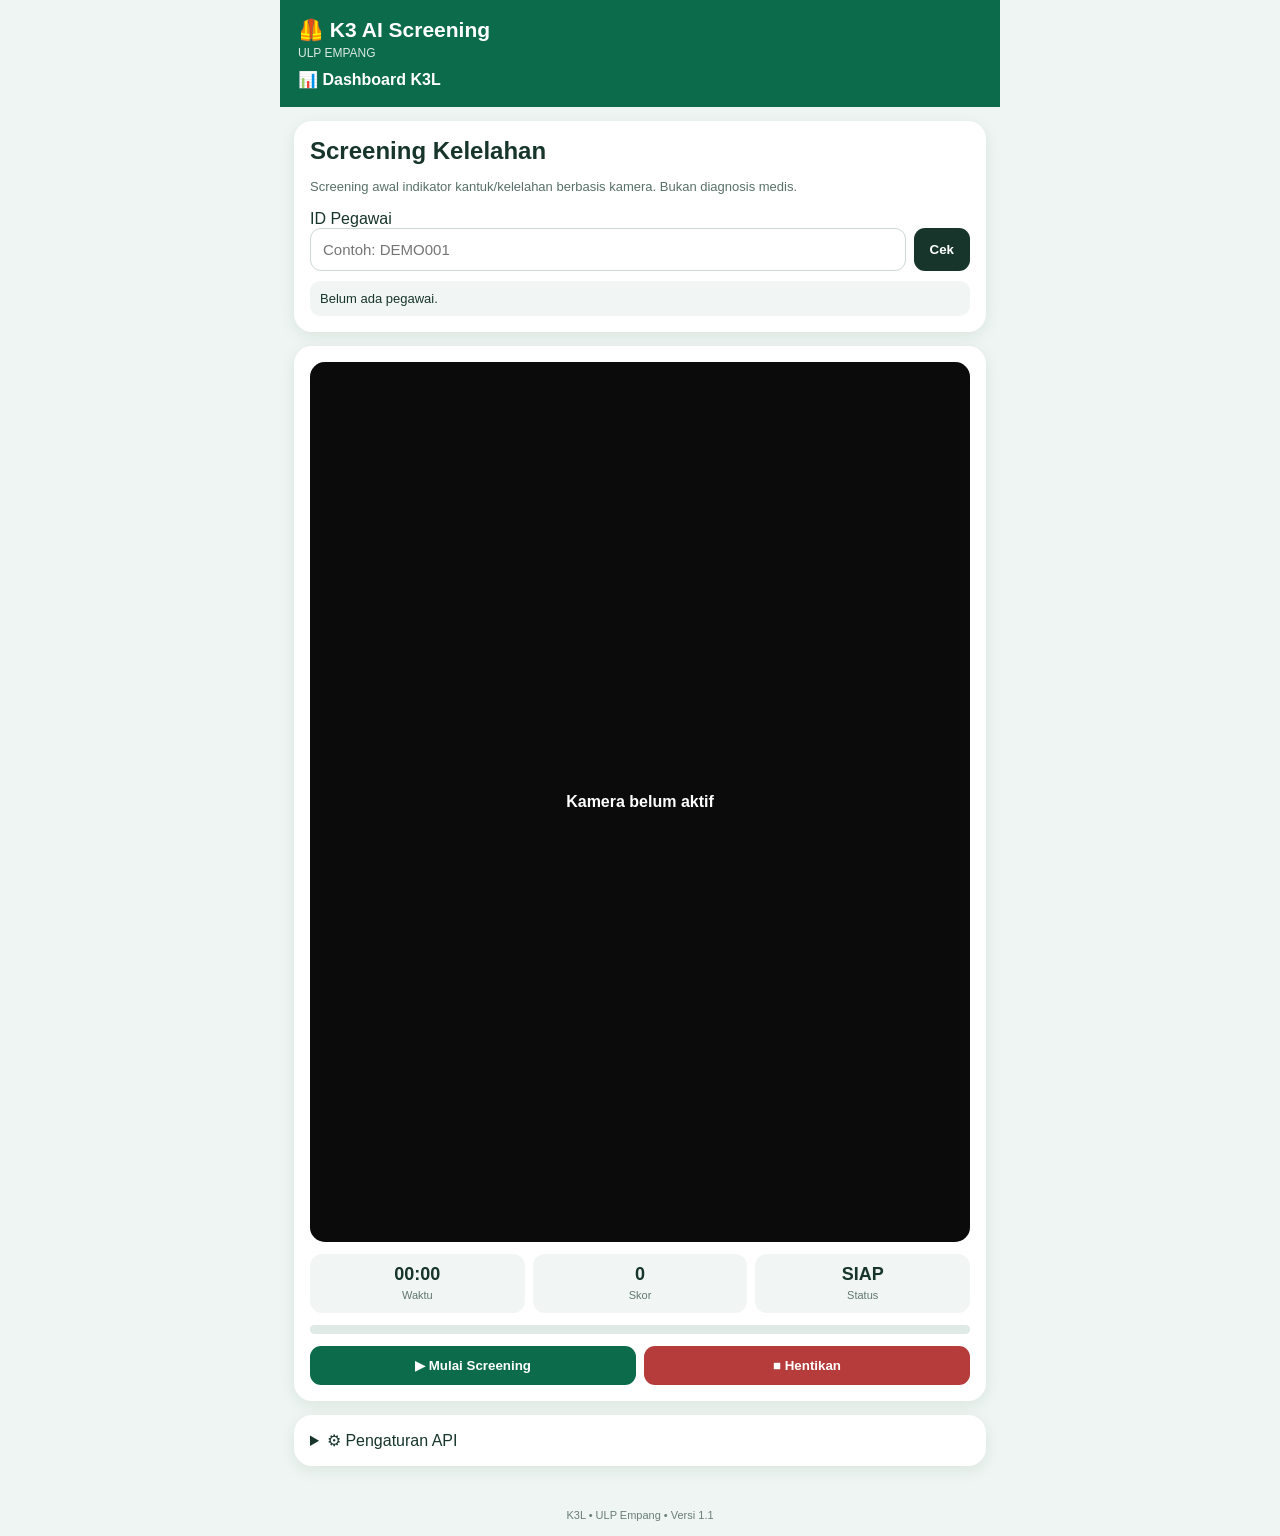
<file: index.html>
<!doctype html><html lang="id"><head><meta charset="utf-8"><meta name="viewport" content="width=device-width,initial-scale=1"><meta name="theme-color" content="#0b6b4b"><link rel="manifest" href="manifest.webmanifest"><link rel="stylesheet" href="style.css"><title>K3 AI Screening ULP Empang</title></head><body><div class="app"><header><div class="brand">🦺 K3 AI Screening</div><div class="unit">ULP EMPANG</div><a href="dashboard.html" style="display:inline-block;margin-top:10px;color:#fff;text-decoration:none;font-weight:700">📊 Dashboard K3L</a></header><main><section class="card"><h1>Screening Kelelahan</h1><p>Screening awal indikator kantuk/kelelahan berbasis kamera. Bukan diagnosis medis.</p><label>ID Pegawai</label><div class="row"><input id="employeeId" placeholder="Contoh: DEMO001"><button id="checkBtn">Cek</button></div><div id="employeeInfo" class="info">Belum ada pegawai.</div></section><section class="card"><div class="video-wrap"><video id="video" autoplay playsinline muted></video><div id="cameraOverlay" class="overlay">Kamera belum aktif</div></div><div class="metrics"><div><b id="timer">00:00</b><span>Waktu</span></div><div><b id="score">0</b><span>Skor</span></div><div><b id="status">SIAP</b><span>Status</span></div></div><div class="progress"><i id="progress"></i></div><div class="actions"><button id="startBtn" class="primary">▶ Mulai Screening</button><button id="stopBtn" class="danger" disabled>■ Hentikan</button></div></section><section id="result" class="card hidden"><h2>Hasil Screening</h2><div id="resultBadge" class="badge">—</div><div id="resultText"></div><button id="saveBtn" class="primary">☁ Simpan ke Spreadsheet</button></section><section class="card"><details><summary>⚙ Pengaturan API</summary><input id="apiUrl"><button id="saveApi">Simpan URL API</button></details></section></main><footer>K3L • ULP Empang • Versi 1.1</footer></div><script src="screening.js?v=3"></script><script>if('serviceWorker'in navigator)navigator.serviceWorker.register('sw.js');</script></body></html>
</file>
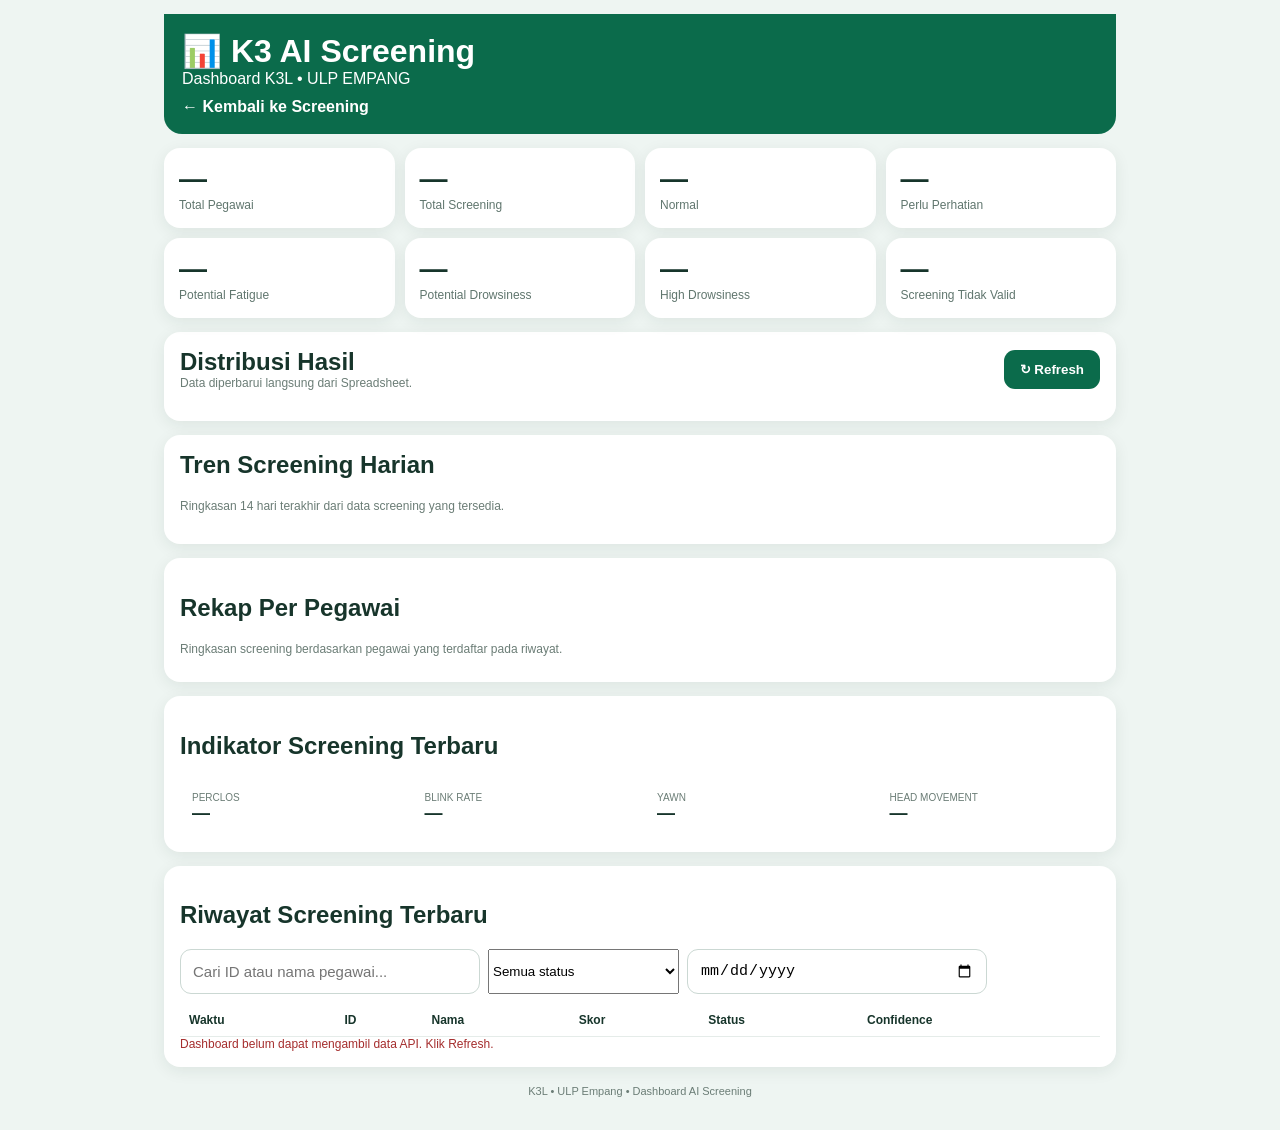
<file: dashboard.html>
<!doctype html><html lang="id"><head><meta charset="utf-8"><meta name="viewport" content="width=device-width,initial-scale=1"><meta name="theme-color" content="#0b6b4b"><link rel="stylesheet" href="style.css"><title>Dashboard K3L ULP Empang</title><style>
.dash{max-width:980px;margin:auto;padding:14px}.dash-head{background:#0b6b4b;color:#fff;border-radius:0 0 18px 18px;padding:18px;margin-bottom:14px}.dash-head h1{margin:0}.back{display:inline-block;margin-top:10px;color:#fff;text-decoration:none;font-weight:700}.grid{display:grid;grid-template-columns:repeat(4,1fr);gap:10px}.stat{background:#fff;border-radius:16px;padding:15px;box-shadow:0 4px 16px #17352b14}.stat b{display:block;font-size:28px}.stat span{font-size:12px;color:#60766e}.panel{background:#fff;border-radius:16px;padding:16px;margin-top:14px;box-shadow:0 4px 16px #17352b14}.bars{display:grid;gap:10px}.barrow{display:grid;grid-template-columns:150px 1fr 45px;align-items:center;gap:8px;font-size:13px}.bar{height:12px;background:#e5ece9;border-radius:9px;overflow:hidden}.bar i{display:block;height:100%;background:#0b6b4b}.table{width:100%;border-collapse:collapse;font-size:12px}.table th,.table td{padding:9px;border-bottom:1px solid #e5ece9;text-align:left}.table tbody tr{cursor:pointer}.table tbody tr:hover{background:#f3f8f6}.pill{display:inline-block;padding:4px 8px;border-radius:999px;font-size:10px;font-weight:800}.p-normal{background:#e7f6ee;color:#0b6b4b}.p-warn{background:#fff3d6;color:#8a5a00}.p-danger{background:#fde8e8;color:#a52d2d}.p-pending{background:#eef1f3;color:#58656b}.detail{display:none;margin-top:12px;padding:14px;border-radius:12px;background:#f5f9f7}.detail.show{display:block}.detail-grid{display:grid;grid-template-columns:repeat(3,1fr);gap:10px}.mini-grid{display:grid;grid-template-columns:repeat(4,1fr);gap:10px}.mini{background:#fff;border-radius:12px;padding:12px}.mini small{display:block;color:#6b7d76;font-size:10px}.mini b{font-size:18px}.history-chart{display:grid;gap:8px;margin-top:12px}.history-item{display:grid;grid-template-columns:115px 1fr 45px;gap:8px;align-items:center;font-size:11px}.history-bar{height:10px;background:#e5ece9;border-radius:8px;overflow:hidden}.history-bar i{display:block;height:100%;background:#0b6b4b}.chart-legend{font-size:10px;color:#6b7d76;margin-top:8px}.report-actions{display:flex;gap:8px;margin-top:12px;flex-wrap:wrap}.report-btn{background:#0b6b4b;color:#fff;border:0;border-radius:9px;padding:9px 13px;font-weight:700;cursor:pointer}.report-btn.secondary{background:#eef4f1;color:#0b6b4b}@media print{body{background:#fff!important}.dash{max-width:none}.dash-head,.grid,.panel:not(#employeeReport),footer{display:none!important}.panel#employeeReport{display:block!important;box-shadow:none!important;border:1px solid #ddd}.report-actions{display:none!important}}.metric-chart{display:grid;gap:7px;margin-top:10px}.metric-row{display:grid;grid-template-columns:115px 1fr 55px;gap:8px;align-items:center;font-size:11px}.metric-bar{height:9px;background:#e5ece9;border-radius:8px;overflow:hidden}.metric-bar i{display:block;height:100%;background:#0b6b4b}.employee-list{display:grid;gap:8px}.emp-row{display:grid;cursor:pointer;grid-template-columns:1.4fr 70px 70px 70px 70px;gap:8px;align-items:center;padding:10px;border-bottom:1px solid #e5ece9;font-size:12px}.emp-row b{font-size:13px}.emp-bar{height:8px;background:#e5ece9;border-radius:8px;overflow:hidden}.emp-bar i{display:block;height:100%;background:#0b6b4b}@media(max-width:700px){.mini-grid{grid-template-columns:repeat(2,1fr)}.emp-row{grid-template-columns:1fr 55px 55px 55px 55px}}.detail-grid div{background:#fff;border-radius:10px;padding:10px}.detail-grid small{display:block;color:#6b7d76;font-size:10px}.detail-grid b{font-size:14px}@media(max-width:700px){.detail-grid{grid-template-columns:1fr 1fr}}.muted{color:#6b7d76;font-size:12px}.status{font-weight:800}.error{color:#a52d2d}.refresh{background:#0b6b4b;color:#fff}.search{display:flex;gap:8px}.search input{max-width:300px}@media(max-width:700px){.grid{grid-template-columns:repeat(2,1fr)}.barrow{grid-template-columns:110px 1fr 35px}.table{min-width:650px}.panel{overflow:auto}}
</style></head><body><div class="dash"><header class="dash-head"><h1>📊 K3 AI Screening</h1><div>Dashboard K3L • ULP EMPANG</div><a class="back" href="./">← Kembali ke Screening</a></header>
<div class="grid"><div class="stat"><b id="employees">—</b><span>Total Pegawai</span></div><div class="stat"><b id="screenings">—</b><span>Total Screening</span></div><div class="stat"><b id="normal">—</b><span>Normal</span></div><div class="stat"><b id="attention">—</b><span>Perlu Perhatian</span></div></div>
<div class="grid" style="margin-top:10px"><div class="stat"><b id="fatigue">—</b><span>Potential Fatigue</span></div><div class="stat"><b id="drowsiness">—</b><span>Potential Drowsiness</span></div><div class="stat"><b id="high">—</b><span>High Drowsiness</span></div><div class="stat"><b id="invalid">—</b><span>Screening Tidak Valid</span></div></div>
<div class="panel"><div style="display:flex;justify-content:space-between;align-items:center;gap:8px"><div><h2 style="margin:0">Distribusi Hasil</h2><div class="muted">Data diperbarui langsung dari Spreadsheet.</div></div><button class="refresh" id="refresh">↻ Refresh</button></div><div class="bars" id="bars" style="margin-top:15px"></div></div><div class="panel"><h2 style="margin-top:0">Tren Screening Harian</h2><div class="muted">Ringkasan 14 hari terakhir dari data screening yang tersedia.</div><div id="trend" class="bars" style="margin-top:15px"></div></div>
<div class="panel"><h2>Rekap Per Pegawai</h2><div class="muted">Ringkasan screening berdasarkan pegawai yang terdaftar pada riwayat.</div><div id="employeeRecap" class="employee-list" style="margin-top:10px"></div><div id="employeeDetail" class="detail"></div><div id="employeeReport" class="detail"></div></div><div class="panel"><h2>Indikator Screening Terbaru</h2><div class="mini-grid" id="indicatorSummary"><div class="mini"><small>PERCLOS</small><b>—</b></div><div class="mini"><small>BLINK RATE</small><b>—</b></div><div class="mini"><small>YAWN</small><b>—</b></div><div class="mini"><small>HEAD MOVEMENT</small><b>—</b></div></div></div><div class="panel"><h2>Riwayat Screening Terbaru</h2><div class="search"><input id="filter" placeholder="Cari ID atau nama pegawai..."><select id="statusFilter"><option value="">Semua status</option><option>NORMAL</option><option>POTENTIAL FATIGUE</option><option>POTENTIAL DROWSINESS</option><option>HIGH DROWSINESS</option><option>NEEDS_VERIFICATION</option></select><input id="dateFilter" type="date" title="Filter tanggal"></div><div id="detail" class="detail"></div><div id="filterInfo" class="muted" style="margin-top:8px"></div><div style="overflow:auto;margin-top:10px"><table class="table"><thead><tr><th>Waktu</th><th>ID</th><th>Nama</th><th>Skor</th><th>Status</th><th>Confidence</th></tr></thead><tbody id="rows"></tbody></table></div><div id="msg" class="muted"></div></div>
<footer style="text-align:center;padding:18px;color:#6b7d76;font-size:11px">K3L • ULP Empang • Dashboard AI Screening</footer></div>
<script>
const API="https://script.google.com/macros/s/AKfycbxnTxfqJpttjxyluyx7At_VqDbVEWYxJ_NqVKyACJNtKfN5hZCp8aGC_1RKMdeqOc9qTg/exec";
const $=id=>document.getElementById(id);
let data={};

function jsonp(url,timeout=12000){
 return new Promise((resolve,reject)=>{
  const cb="dash_"+Date.now()+"_"+Math.random().toString(36).slice(2);
  const s=document.createElement("script");
  const clean=()=>{delete window[cb];s.remove()};
  const t=setTimeout(()=>{clean();reject(Error("Timeout API"))},timeout);
  window[cb]=x=>{clearTimeout(t);clean();resolve(x)};
  s.onerror=()=>{clearTimeout(t);clean();reject(Error("API error"))};
  s.src=url+(url.includes("?")?"&":"?")+"prefix="+cb;
  document.body.appendChild(s);
 });
}
function val(o,keys,d=0){for(const k of keys){if(o&&o[k]!==undefined&&o[k]!==null)return o[k]}return d}
function formatTime(v){if(!v)return"—";const d=new Date(v);return isNaN(d)?"—":d.toLocaleString("id-ID",{day:"2-digit",month:"2-digit",year:"numeric",hour:"2-digit",minute:"2-digit",second:"2-digit"})}
function showDetail(r){
 const d=$("detail"); d.classList.add("show");
 d.innerHTML="<b>Detail Screening</b><div class='detail-grid' style='margin-top:10px'>"+
 "<div><small>Employee ID</small><b>"+(r.employee_id||"Data tidak lengkap")+"</b></div>"+
 "<div><small>Nama</small><b>"+(r.name||r.nama||"Data tidak lengkap")+"</b></div>"+
 "<div><small>Skor</small><b>"+(r.score??"—")+"</b></div>"+
 "<div><small>Status</small><b>"+(r.status||"—")+"</b></div>"+
 "<div><small>Confidence</small><b>"+(r.confidence??"—")+"%</b></div>"+
 "<div><small>Model</small><b>"+(r.model_version||"—")+"</b></div></div>"+
 "<div class='mini-grid' style='margin-top:10px'>"+
 "<div class='mini'><small>PERCLOS</small><b>"+(Number(r.perclos||0)*100).toFixed(1)+"%</b></div>"+
 "<div class='mini'><small>BLINK RATE</small><b>"+Number(r.blink_rate||0).toFixed(1)+"</b></div>"+
 "<div class='mini'><small>YAWN</small><b>"+(r.yawn_count??0)+"</b></div>"+
 "<div class='mini'><small>HEAD MOVEMENT</small><b>"+(r.head_nod_count??0)+"</b></div></div>";
}
function renderTrend(t){
 const arr=Array.isArray(t)?t:[],mx=Math.max(1,...arr.map(x=>Number(x.total||0)));
 $("trend").innerHTML=arr.length?arr.map(x=>"<div class='barrow'><span>"+x.date+"</span><div class='bar'><i style='width:"+(Number(x.total||0)/mx*100)+"%'></i></div><b>"+x.total+"</b></div>").join(""):"<div class='muted'>Belum cukup data untuk tren.</div>";
}
function buildEmployeeReport(id,name,rows){const list=rows.filter(r=>String(r.employee_id||"").trim()===String(id).trim());const box=$("employeeReport");if(!list.length){box.classList.remove("show");return}const last=list[0],avg=Math.round(list.reduce((a,r)=>a+Number(r.score||0),0)/list.length);box.classList.add("show");box.innerHTML="<h2 style='margin-top:0'>Laporan Screening K3L</h2><div class='muted'>Dokumen evidence screening awal</div><div class='detail-grid' style='margin-top:12px'><div><small>Nama Pegawai</small><b>"+name+"</b></div><div><small>Employee ID</small><b>"+id+"</b></div><div><small>Total Screening</small><b>"+list.length+"</b></div><div><small>Rata-rata Skor</small><b>"+avg+"</b></div><div><small>Screening Terakhir</small><b>"+formatTime(last.timestamp)+"</b></div><div><small>Status Terakhir</small><b>"+(last.status||"—")+"</b></div></div><div class='mini-grid' style='margin-top:12px'><div class='mini'><small>PERCLOS</small><b>"+(Number(last.perclos||0)*100).toFixed(1)+"%</b></div><div class='mini'><small>BLINK RATE</small><b>"+Number(last.blink_rate||0).toFixed(1)+"</b></div><div class='mini'><small>YAWN</small><b>"+(last.yawn_count??0)+"</b></div><div class='mini'><small>HEAD MOVEMENT</small><b>"+(last.head_nod_count??0)+"</b></div></div><div class='report-actions'><button class='report-btn' onclick='window.print()'>🖨️ Cetak / Simpan PDF</button></div><div style='margin-top:15px;font-size:12px'><b>Riwayat Screening</b><div style='margin-top:7px'>"+list.map(r=>formatTime(r.timestamp)+" — skor "+(r.score??"—")+" — "+(r.status||"—")+" — PERCLOS "+(Number(r.perclos||0)*100).toFixed(1)+"%").join("<br>")+"</div></div><div style='margin-top:18px;padding-top:12px;border-top:1px solid #ddd;font-size:10px;color:#6b7d76'>Catatan: hasil ini merupakan screening awal berbasis indikator wajah dan tidak menggantikan pemeriksaan atau keputusan K3L oleh petugas yang berwenang.</div>"}
function showEmployeeDetail(id,name,rows){
 const list=rows.filter(r=>String(r.employee_id||"").trim()===String(id).trim());
 const d=$("employeeDetail"); d.classList.add("show");
 if(!list.length){d.innerHTML="<b>"+name+"</b><div class='muted'>Belum ada riwayat.</div>";return}
 const avg=Math.round(list.reduce((a,r)=>a+Number(r.score||0),0)/list.length),last=list[0];
 d.innerHTML="<b>Detail Pegawai: "+name+"</b><div class='detail-grid' style='margin-top:10px'>"+
 "<div><small>Employee ID</small><b>"+id+"</b></div><div><small>Total Screening</small><b>"+list.length+"</b></div>"+
 "<div><small>Rata-rata Skor</small><b>"+avg+"</b></div><div><small>Screening Terakhir</small><b>"+formatTime(last.timestamp)+"</b></div>"+
 "<div><small>PERCLOS Terakhir</small><b>"+(Number(last.perclos||0)*100).toFixed(1)+"%</b></div>"+
 "<div><small>Status Terakhir</small><b>"+(last.status||"—")+"</b></div></div>"+
 "<div style='margin-top:12px'><b>Riwayat:</b><div style='margin-top:6px;font-size:12px'>"+
 list.map(r=>formatTime(r.timestamp)+" — skor "+(r.score??"—")+" — "+(r.status||"—")).join("<br>")+"</div></div>";
}
function renderEmployeeRecap(rows){
 const m={};
 rows.forEach(r=>{
  const id=String(r.employee_id||"").trim(); if(!id)return;
  if(!m[id])m[id]={id,name:r.name||r.nama||"—",total:0,normal:0,attention:0};
  m[id].total++;
  const st=String(r.status||"").toUpperCase();
  if(st==="NORMAL")m[id].normal++;
  else if(st!=="NEEDS_VERIFICATION")m[id].attention++;
 });
 const arr=Object.values(m).sort((x,y)=>y.total-x.total);
 $("employeeRecap").innerHTML=arr.length?arr.map((x,i)=>"<div class='emp-row' data-i='"+i+"'><div><b>"+x.name+"</b><br><span class='muted'>"+x.id+"</span></div><div><b>"+x.total+"</b><br><span class='muted'>total</span></div><div><b>"+x.normal+"</b><br><span class='muted'>normal</span></div><div><b>"+x.attention+"</b><br><span class='muted'>perhatian</span></div><div><div class='emp-bar'><i style='width:"+Math.min(100,x.total/Math.max(1,arr[0].total)*100)+"%'></i></div></div></div>").join(""):"<div class='muted'>Belum ada data pegawai.</div>";
 [...$("employeeRecap").querySelectorAll(".emp-row")].forEach((el,i)=>el.onclick=()=>{showEmployeeDetail(arr[i].id,arr[i].name,rows);renderEmployeeChart(arr[i].id,rows);renderEmployeeMetrics(arr[i].id,rows);buildEmployeeReport(arr[i].id,arr[i].name,rows)});
}
function renderEmployeeMetrics(id,rows){const list=rows.filter(r=>String(r.employee_id||"").trim()===String(id).trim());const d=$("employeeDetail");if(!list.length)return;const metrics=[["PERCLOS",r=>Number(r.perclos||0)*100,100,"%"],["Blink Rate",r=>Number(r.blink_rate||0),60,""],["Yawn",r=>Number(r.yawn_count||0),10,""],["Head Movement",r=>Number(r.head_nod_count||0),20,""]];let h="<div style='margin-top:14px'><b>Indikator Screening</b><div class='metric-chart'>";for(const [label,fn,max,suf] of metrics){h+="<div class='metric-row'><span>"+label+"</span><div class='metric-bar'><i style='width:"+Math.min(100,fn(list[0])/max*100)+"%'></i></div><b>"+fn(list[0]).toFixed(1)+suf+"</b></div>"}h+="</div><div class='chart-legend'>Nilai indikator screening terakhir. Grafik ini bersifat screening awal, bukan diagnosis medis.</div></div>";d.insertAdjacentHTML("beforeend",h)}
function renderEmployeeChart(id,rows){const list=rows.filter(r=>String(r.employee_id||"").trim()===String(id).trim());const d=$("employeeDetail");if(!list.length)return;const html="<div style='margin-top:12px'><b>Perkembangan Skor Screening</b><div class='history-chart'>"+list.map(r=>{const score=Math.max(0,Math.min(100,Number(r.score||0)));return "<div class='history-item'><span>"+formatTime(r.timestamp).replace(/, /,"<br>")+"</span><div class='history-bar'><i style='width:"+score+"%'></i></div><b>"+score+"</b></div>"}).join("")+"</div><div class='chart-legend'>Skor 0–100 • riwayat screening pegawai</div></div>";d.insertAdjacentHTML("beforeend",html)}
function renderIndicators(rows){
 const r=rows[0]; if(!r)return;
 const vals=[(Number(r.perclos||0)*100).toFixed(1)+"%",Number(r.blink_rate||0).toFixed(1),r.yawn_count??0,r.head_nod_count??0];
 const labs=["PERCLOS","BLINK RATE / MENIT","YAWN","HEAD MOVEMENT"];
 $("indicatorSummary").innerHTML=vals.map((v,i)=>"<div class='mini'><small>"+labs[i]+"</small><b>"+v+"</b></div>").join("");
}
function renderRows(rows){
 const q=$("filter").value.toLowerCase(),sf=$("statusFilter").value,df=$("dateFilter").value;
 const filtered=rows.filter(r=>{
  const id=String(r.employee_id||"").toLowerCase(),nm=String(r.name||r.nama||"").toLowerCase(),st=String(r.status||"").toUpperCase();
  let ok=!q||id.includes(q)||nm.includes(q);
  if(sf)ok=ok&&st===sf;
  if(df){const dt=new Date(r.timestamp);ok=ok&&!isNaN(dt)&&dt.toISOString().slice(0,10)===df}
  return ok;
 });
 $("rows").innerHTML=filtered.map(r=>{
  const st=String(r.status||"—"),sl=st.toUpperCase(),cls=sl==="NORMAL"?"p-normal":sl.includes("DROWSINESS")?"p-danger":sl.includes("FATIGUE")?"p-warn":"p-pending";
  return "<tr><td>"+formatTime(r.timestamp)+"</td><td>"+(r.employee_id||"—")+"</td><td>"+(r.name||"Data tidak lengkap")+"</td><td>"+(r.score??"—")+"</td><td><span class='pill "+cls+"'>"+st+"</span></td><td>"+(r.confidence??"—")+"</td></tr>";
 }).join("");
 [...$("rows").querySelectorAll("tr")].forEach((tr,i)=>tr.onclick=()=>showDetail(filtered[i]));
 $("filterInfo").textContent="Menampilkan "+filtered.length+" dari "+rows.length+" riwayat.";
 $("msg").textContent=filtered.length?"Klik baris untuk melihat detail.":"Tidak ada data sesuai filter.";
}
function render(x){
 data=x||{};
 const s=data.stats||{};
 $("employees").textContent=Number(val(s,["total_pegawai","totalEmployees"],0));
 $("screenings").textContent=Number(val(s,["total_screening","totalScreenings"],0));
 $("normal").textContent=Number(val(s,["normal"],0));
 $("fatigue").textContent=Number(val(s,["fatigue"],0));
 $("drowsiness").textContent=Number(val(s,["drowsiness"],0));
 $("high").textContent=Number(val(s,["high_drowsiness","highDrowsiness"],0));
 $("invalid").textContent=Number(val(s,["needs_verification","invalid"],0));
 $("attention").textContent=Number(val(s,["fatigue"],0))+Number(val(s,["drowsiness"],0))+Number(val(s,["high_drowsiness","highDrowsiness"],0));
 const vals=[["Normal",Number(s.normal||0)],["Potential Fatigue",Number(s.fatigue||0)],["Potential Drowsiness",Number(s.drowsiness||0)],["High Drowsiness",Number(s.high_drowsiness||0)],["Tidak Valid",Number(s.needs_verification||0)]],mx=Math.max(1,...vals.map(x=>x[1]));
 $("bars").innerHTML=vals.map(x=>"<div class='barrow'><span>"+x[0]+"</span><div class='bar'><i style='width:"+(x[1]/mx*100)+"%'></i></div><b>"+x[1]+"</b></div>").join("");
 const rows=Array.isArray(data.recent)?data.recent:[];
 renderTrend(data.trend||[]); renderEmployeeRecap(rows); renderIndicators(rows); renderRows(rows);
}
async function load(){
 $("msg").textContent="Memuat data...";
 try{const r=await jsonp(API+"?action=dashboard");if(!r||r.ok===false)throw Error(r&&r.error||"API error");render(r)}
 catch(e){console.error(e);$("msg").innerHTML="<span class='error'>Dashboard belum dapat mengambil data API. Klik Refresh.</span>"}
}
$("refresh").onclick=load;
$("filter").oninput=()=>renderRows(data.recent||[]);
$("statusFilter").onchange=()=>renderRows(data.recent||[]);
$("dateFilter").onchange=()=>renderRows(data.recent||[]);
load();
</script></body></html>
</file>
<file: style.css>
*{box-sizing:border-box}body{margin:0;font-family:Arial,sans-serif;background:#eef5f2;color:#17352b}.app{max-width:720px;margin:auto}header{background:#0b6b4b;color:white;padding:18px;position:sticky;top:0;z-index:5}.brand{font-size:21px;font-weight:800}.unit{font-size:12px;opacity:.85;margin-top:4px}main{padding:14px}.card{background:#fff;border-radius:18px;padding:16px;margin-bottom:14px;box-shadow:0 4px 16px #17352b14}h1{margin:0 0 6px}p{font-size:13px;line-height:1.45;color:#587067}.row{display:flex;gap:8px}input{width:100%;padding:12px;border:1px solid #cbd8d3;border-radius:11px;font-size:15px}button{border:0;border-radius:11px;padding:12px 16px;font-weight:700}.row button{background:#17352b;color:white}.info{margin-top:10px;padding:10px;background:#f1f6f4;border-radius:10px;font-size:13px}.video-wrap{position:relative;background:#111;border-radius:15px;overflow:hidden;aspect-ratio:3/4}.video-wrap video{width:100%;height:100%;object-fit:cover}.overlay{position:absolute;inset:0;display:grid;place-items:center;color:white;background:#0005;font-weight:700}.metrics{display:grid;grid-template-columns:repeat(3,1fr);gap:8px;margin:12px 0}.metrics div{text-align:center;background:#f1f6f4;border-radius:12px;padding:10px}.metrics b{display:block;font-size:18px}.metrics span{font-size:11px;color:#60766e}.progress{height:9px;background:#dfe9e5;border-radius:9px;overflow:hidden}.progress i{display:block;height:100%;width:0;background:#0b6b4b}.actions{display:flex;gap:8px;margin-top:12px}.actions button{flex:1}.primary{background:#0b6b4b;color:white}.danger{background:#b63b3b;color:white}.hidden{display:none}.badge{display:inline-block;padding:9px 13px;border-radius:999px;background:#dfe9e5;font-weight:800;margin-bottom:10px}footer{text-align:center;color:#6b7d76;font-size:11px;padding:15px}
</file>
